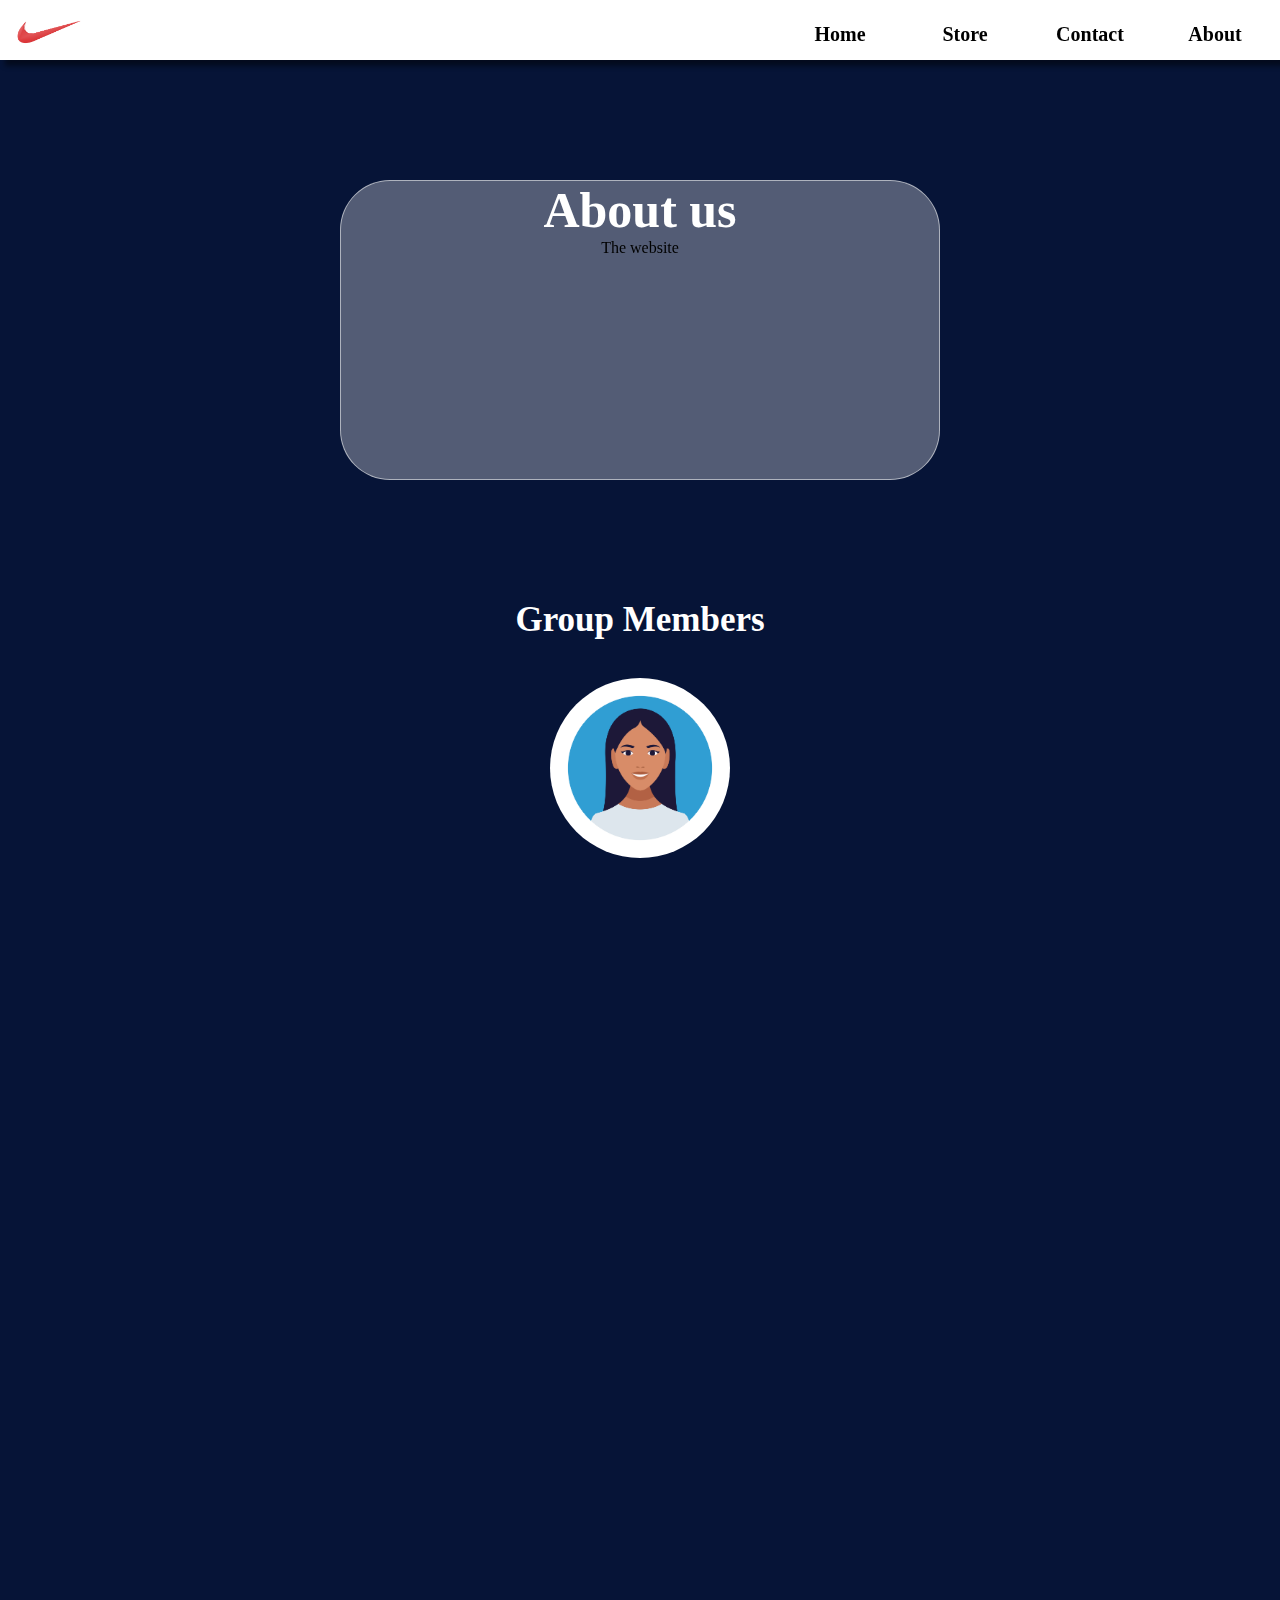
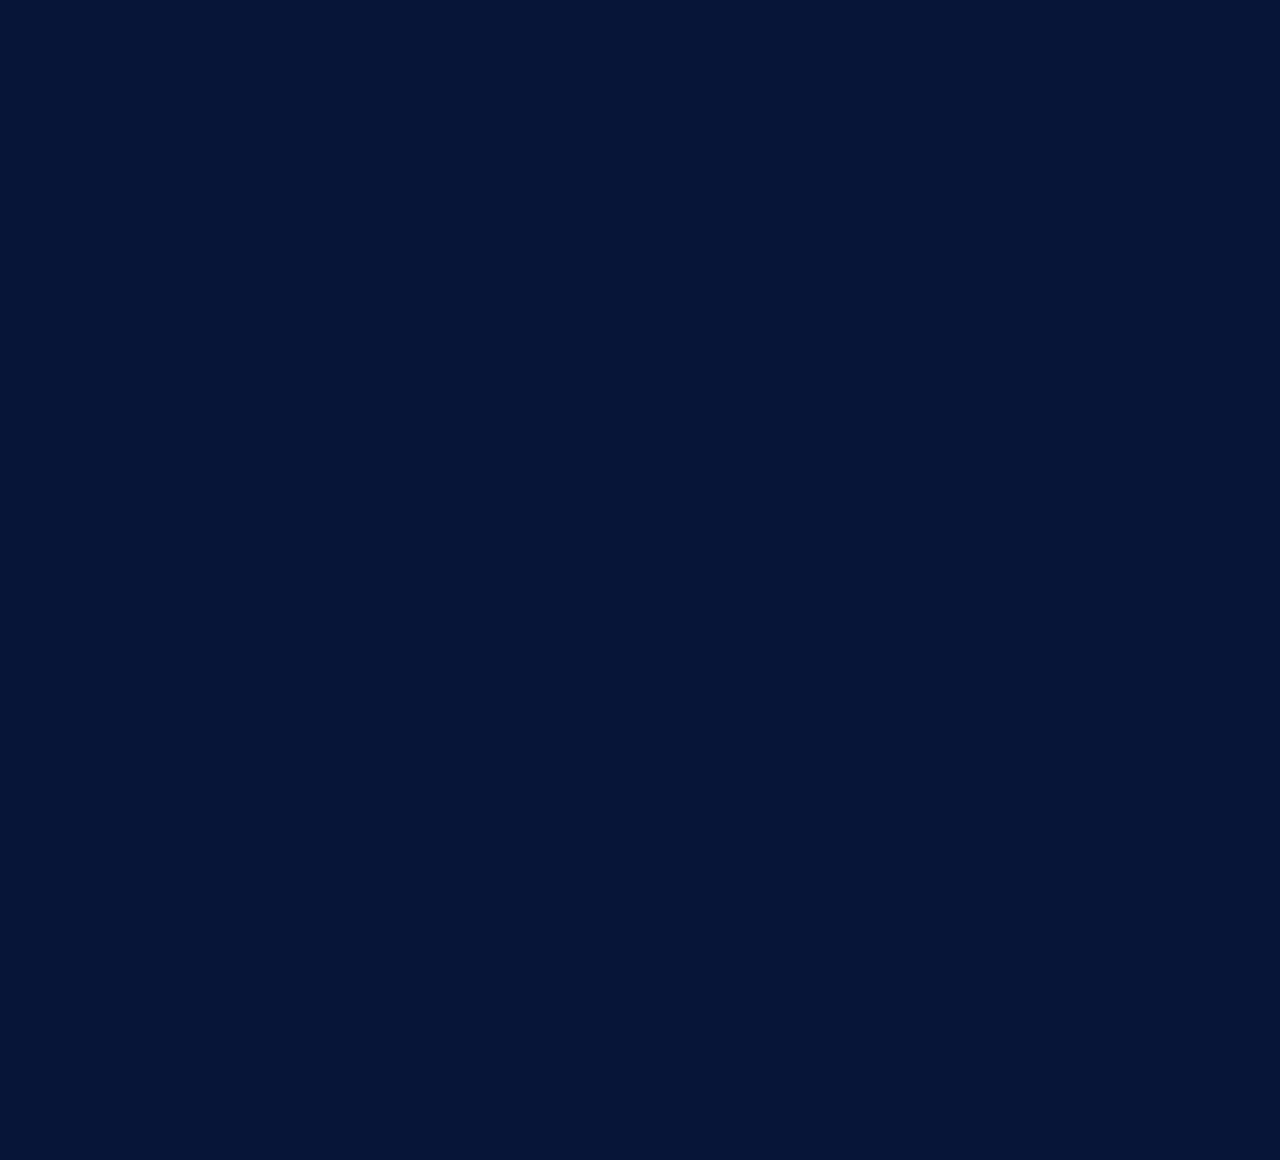
<file: About.html>
<!DOCTYPE html>
<html lang="en">
  <head>
    <meta charset="UTF-8" />
    <meta name="viewport" content="width=device-width, initial-scale=1.0" />
    <title>Nike-cambodia</title>
    <link rel="shortcut icon" href="./icon/logo.png" type="image/x-icon" />
    <link rel="stylesheet" href="About.css">
    <link href="https://unpkg.com/aos@2.3.1/dist/aos.css" rel="stylesheet">
  </head>
  <body>
    <div class="navbar" data-aos="fade-down" data-aos-delay="200" data-aos-duration="2000">
      <a href="#" class="logo"><img src="./icon/logo.png"></a>
      <input type="checkbox" id="toggler">
      <label for="toggler"><img src="./icon/menu.png"></label>
      <div class="menu">
        <ul class="list">
          <li>
            <a href="index.html">Home</a>
          </li>
          <li>
            <a href="Store.html">Store</a>
          </li>
          <li>
            <a href="Contact.html">Contact</a>
          </li>
          <li>
            <a href="About.html">About</a>
          </li>
        </ul> 
      </div>   
    </div>
  </div>
</div>
<div class="about-page" data-aos="zoom-in-up" data-aos-delay="200" data-aos-duration="2000">
  <div class="page-text">
    <h1>About us</h1>
    <p>The website</p>
  </div>
</div>
<div class="member-group">
  <h1>Group Members</h1>
  <div class="member-info">
    <div class="member">
      <div class="frame">
        <img data-aos="fade-right" data-aos-delay="80" data-aos-duration="1000" src="./img/trytik.jpg">
      </div>
      <div class="info-text" data-aos="fade-left" data-aos-delay="80" data-aos-duration="1000">
        <p>Hello, my name is Try Tik,</p>
        <p>I am a student IT, year 3</p>
        <p>I am a team member Group 3</p>
      </div>
    </div>
  </div>
</div>
<div class="member-group">
  <div class="member-info">
    <div class="member">
      <div class="frame">
        <img data-aos="fade-left" data-aos-delay="80" data-aos-duration="1000" src="./img/bona.jpg">
      </div>
      <div class="info-text" data-aos="fade-right" data-aos-delay="80" data-aos-duration="1000">
        <p>Hello, my name is Phal Bona,</p>
        <p>I am a student IT, year 3</p>
        <p>I am a leader team member Group 3</p>
      </div>
    </div>
  </div>
</div>
<div class="member-group">
  <div class="member-info">
    <div class="member">
      <div class="frame">
        <img data-aos="fade-right" data-aos-delay="80" data-aos-duration="1000" src="./img/lang.jpg">
      </div>
      <div class="info-text" data-aos="fade-left" data-aos-delay="80" data-aos-duration="1000">
        <p>Hello, my name is Oeung Sunlang,</p>
        <p>I am a student IT, year 3</p>
        <p>I am a team member Group 3</p>
      </div>
    </div>
  </div>
</div>
<div class="member-group">
  <div class="member-info">
    <div class="member">
      <div class="frame">
        <img data-aos="fade-left" data-aos-delay="80" data-aos-duration="1000" src="./img/oun.jpg">
      </div>
      <div class="info-text" data-aos="fade-right" data-aos-delay="80" data-aos-duration="1000">
        <p>Hello, my name is Yan Sreyoun,</p>
        <p>I am a student IT, year 3</p>
        <p>I am a team member Group 3</p>
      </div>
    </div>
  </div>
</div>
  </body>
  <script src="https://unpkg.com/aos@2.3.1/dist/aos.js"></script>
  <script>
    AOS.init();
  </script>
</html>
</file>
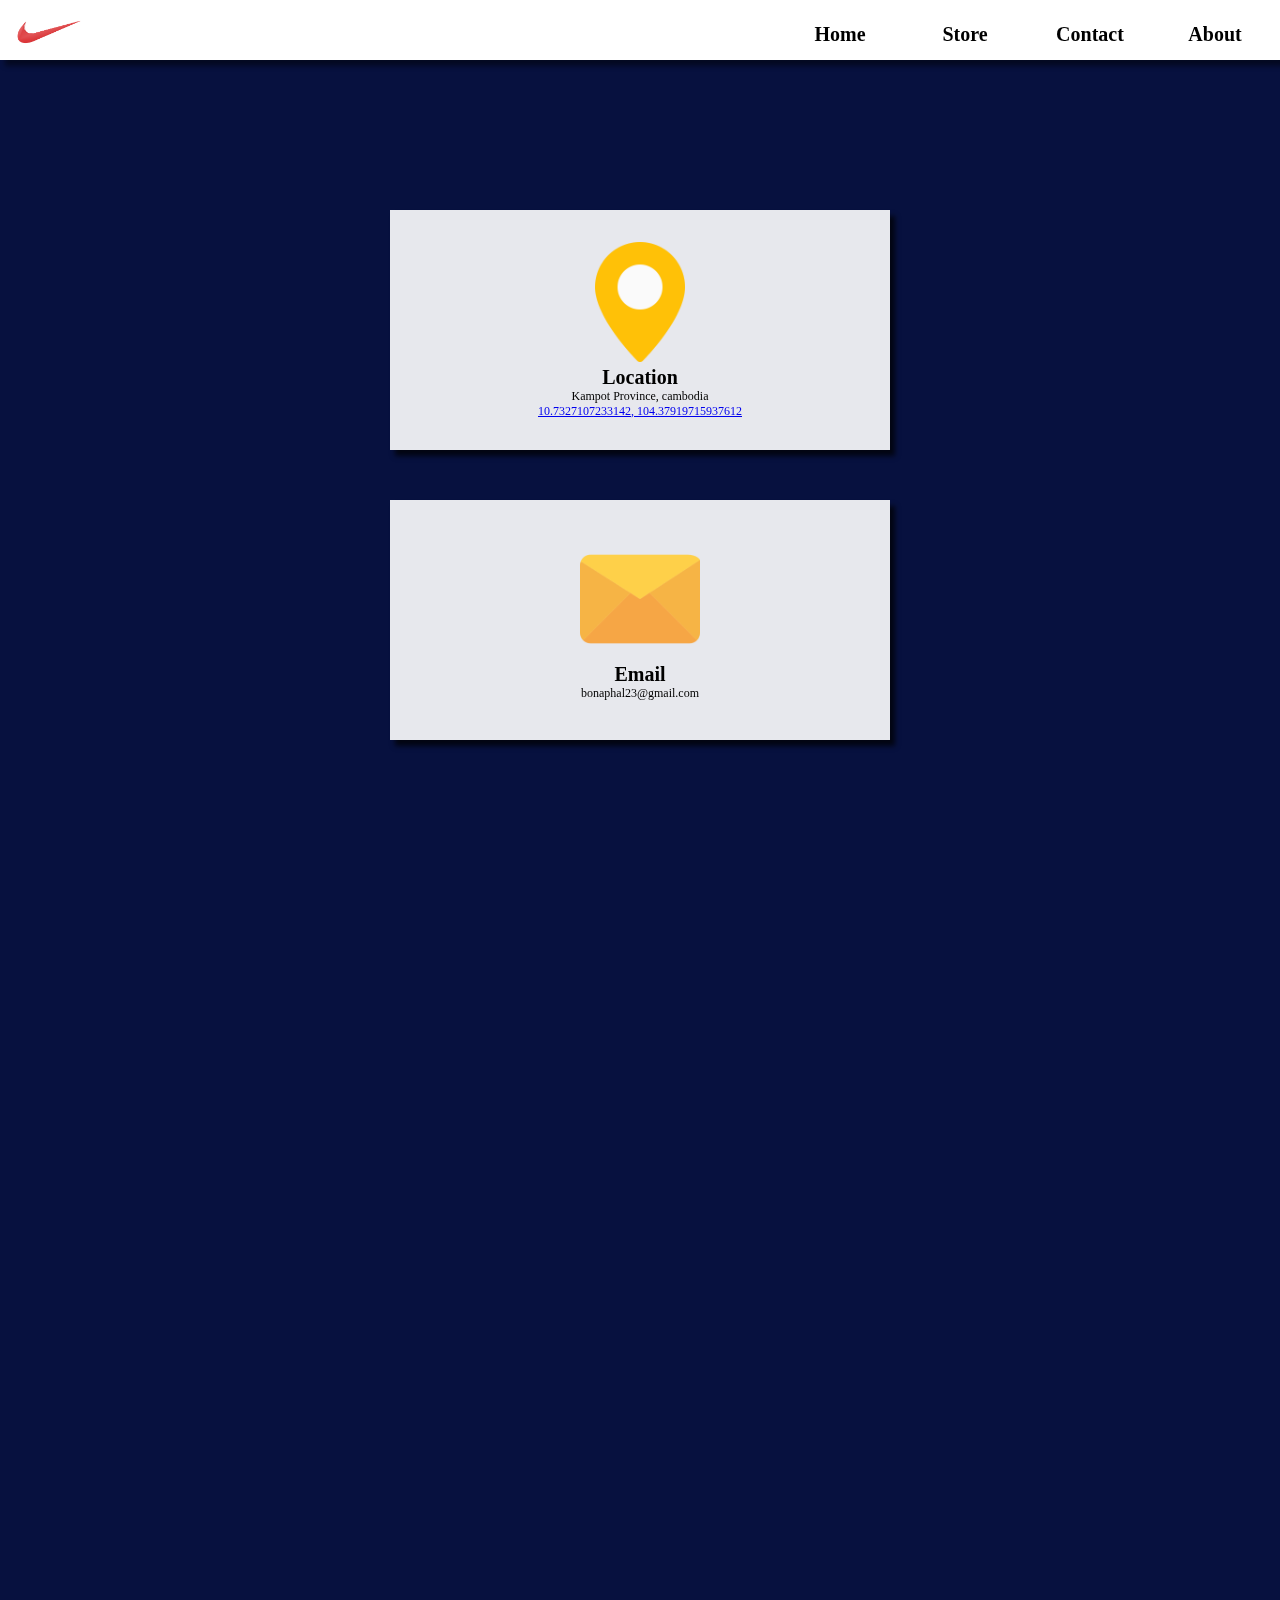
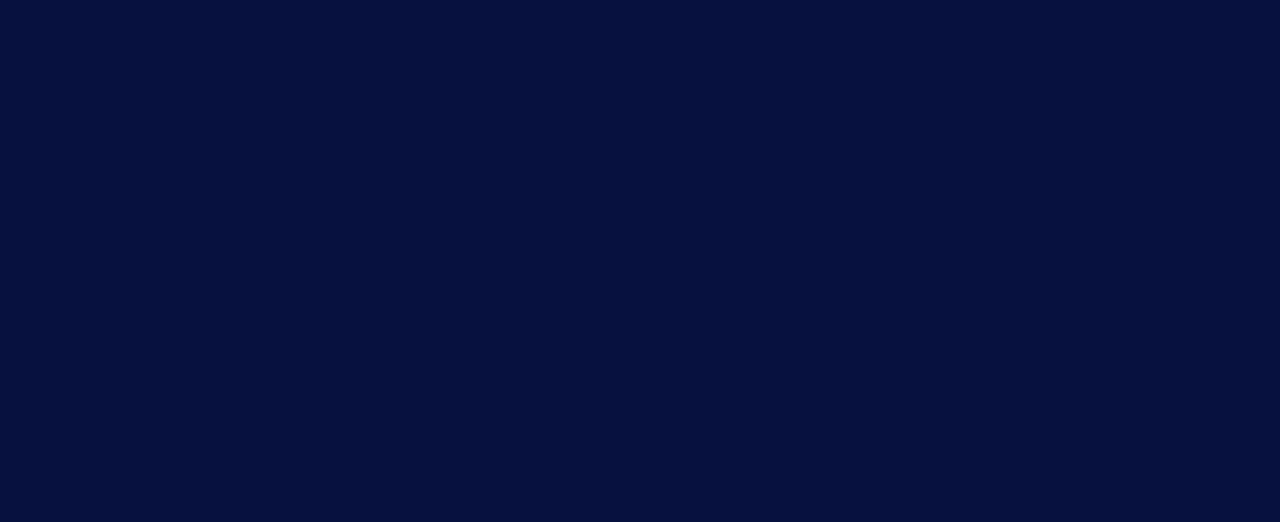
<file: Contact.html>
<!DOCTYPE html>
<html lang="en">
<head>
    <meta charset="UTF-8">
    <meta name="viewport" content="width=device-width, initial-scale=1.0">
    <title>Nike-cambodia</title>
    <link rel="shortcut icon" href="./icon/logo.png" type="image/x-icon">
    <link rel="stylesheet" href="Contact.css">
    <link href="https://unpkg.com/aos@2.3.1/dist/aos.css" rel="stylesheet">
</head>
<body>
    <div class="navbar" data-aos="fade-down" data-aos-delay="80" data-aos-duration="2000">
        <a href="#" class="logo"><img src="./icon/logo.png"></a>
        <input type="checkbox" id="toggler">
        <label for="toggler"><img src="./icon/menu.png"></label>
        <div class="menu">
          <ul class="list">
            <li>
                <a href="index.html">Home</a>
              </li>
            <li>
              <a href="Store.html">Store</a>
            </li>
            <li>
              <a href="Contact.html">Contact</a>
            </li>
            <li>
              <a href="About.html">About</a>
            </li>
          </ul> 
        </div>   
      </div>
    </div>
  </div>
    <div class="contact-us">
       <div class="box">
        <div class="box-us" data-aos="zoom-in-up" data-aos-delay="100" data-aos-duration="2000">
          <div class="item">
            <img src="./icon/map.png">
            <h2>Location</h2>
            <p>Kampot Province, cambodia</p>
            <p><a href="https://www.google.com/maps/place/%E1%9E%81%E1%9F%81%E1%9E%8F%E1%9F%92%E1%9E%8F%E1%9E%80%E1%9F%86%E1%9E%96%E1%9E%8F/@10.754226,104.350506,12z/data=!4m6!3m5!1s0x310905ad816f8233:0xfcf397aabf9d3301!8m2!3d10.7325351!4d104.3791912!16zL20vMDJoMjVm?hl=km&entry=ttu">10.7327107233142, 104.37919715937612</a></p>
          </div>
        </div>
        <div class="box-us" data-aos="zoom-in-up" data-aos-delay="100" data-aos-duration="2000">
          <div class="item">
            <img src="./icon/email.png">
            <h2>Email</h2>
            <p>bonaphal23@gmail.com</p>
          </div>
        </div>
        <div class="box-us" data-aos="zoom-in-up" data-aos-delay="100" data-aos-duration="2000">
           <div class="item">
            <img src="./icon/time.png">
            <h2>Office Time</h2>
            <p>Mon-Fri 7:00pm-4:00pm</p>
            <p>Fro-Mon 7:00pm-5:00pm</p>
           </div>
        </div>
       </div>
    </div> 
        <div class="form-contact">
            <div class="form" data-aos="fade-left" data-aos-delay="100" data-aos-duration="2000">
              <h1>Contact</h1>
                <div class="input">
                    <input type="text" placeholder="Name">
                </div>
                <div class="input">
                    <input type="email" placeholder="Email">
                </div>
                <div class="input">
                    <input type="number" placeholder="Phone number">
                </div>
                <div class="input">
                  <textarea placeholder="message"></textarea>
              </div>
              <div class="btn">
                <button>Submit</button>
              </div>
              <div class="map" data-aos="fade-up" data-aos-delay="100" data-aos-duration="2000">
                <iframe src="https://www.google.com/maps/embed?pb=!1m18!1m12!1m3!1d62720.40471765101!2d104.33799102886096!3d10.732532389695471!2m3!1f0!2f0!3f0!3m2!1i1024!2i768!4f13.1!3m3!1m2!1s0x310905ad816f8233%3A0xfcf397aabf9d3301!2z4Z6B4Z-B4Z6P4Z-S4Z6P4Z6A4Z-G4Z6W4Z6P!5e0!3m2!1skm!2skh!4v1721484634596!5m2!1skm!2skh" width="600" height="450" style="border:0;" allowfullscreen="" loading="lazy" referrerpolicy="no-referrer-when-downgrade"></iframe>
              </div>
            </div>
        </div>

<script src="https://unpkg.com/aos@2.3.1/dist/aos.js"></script>
<script>
   AOS.init();
</script>
</body>
</html>
</file>
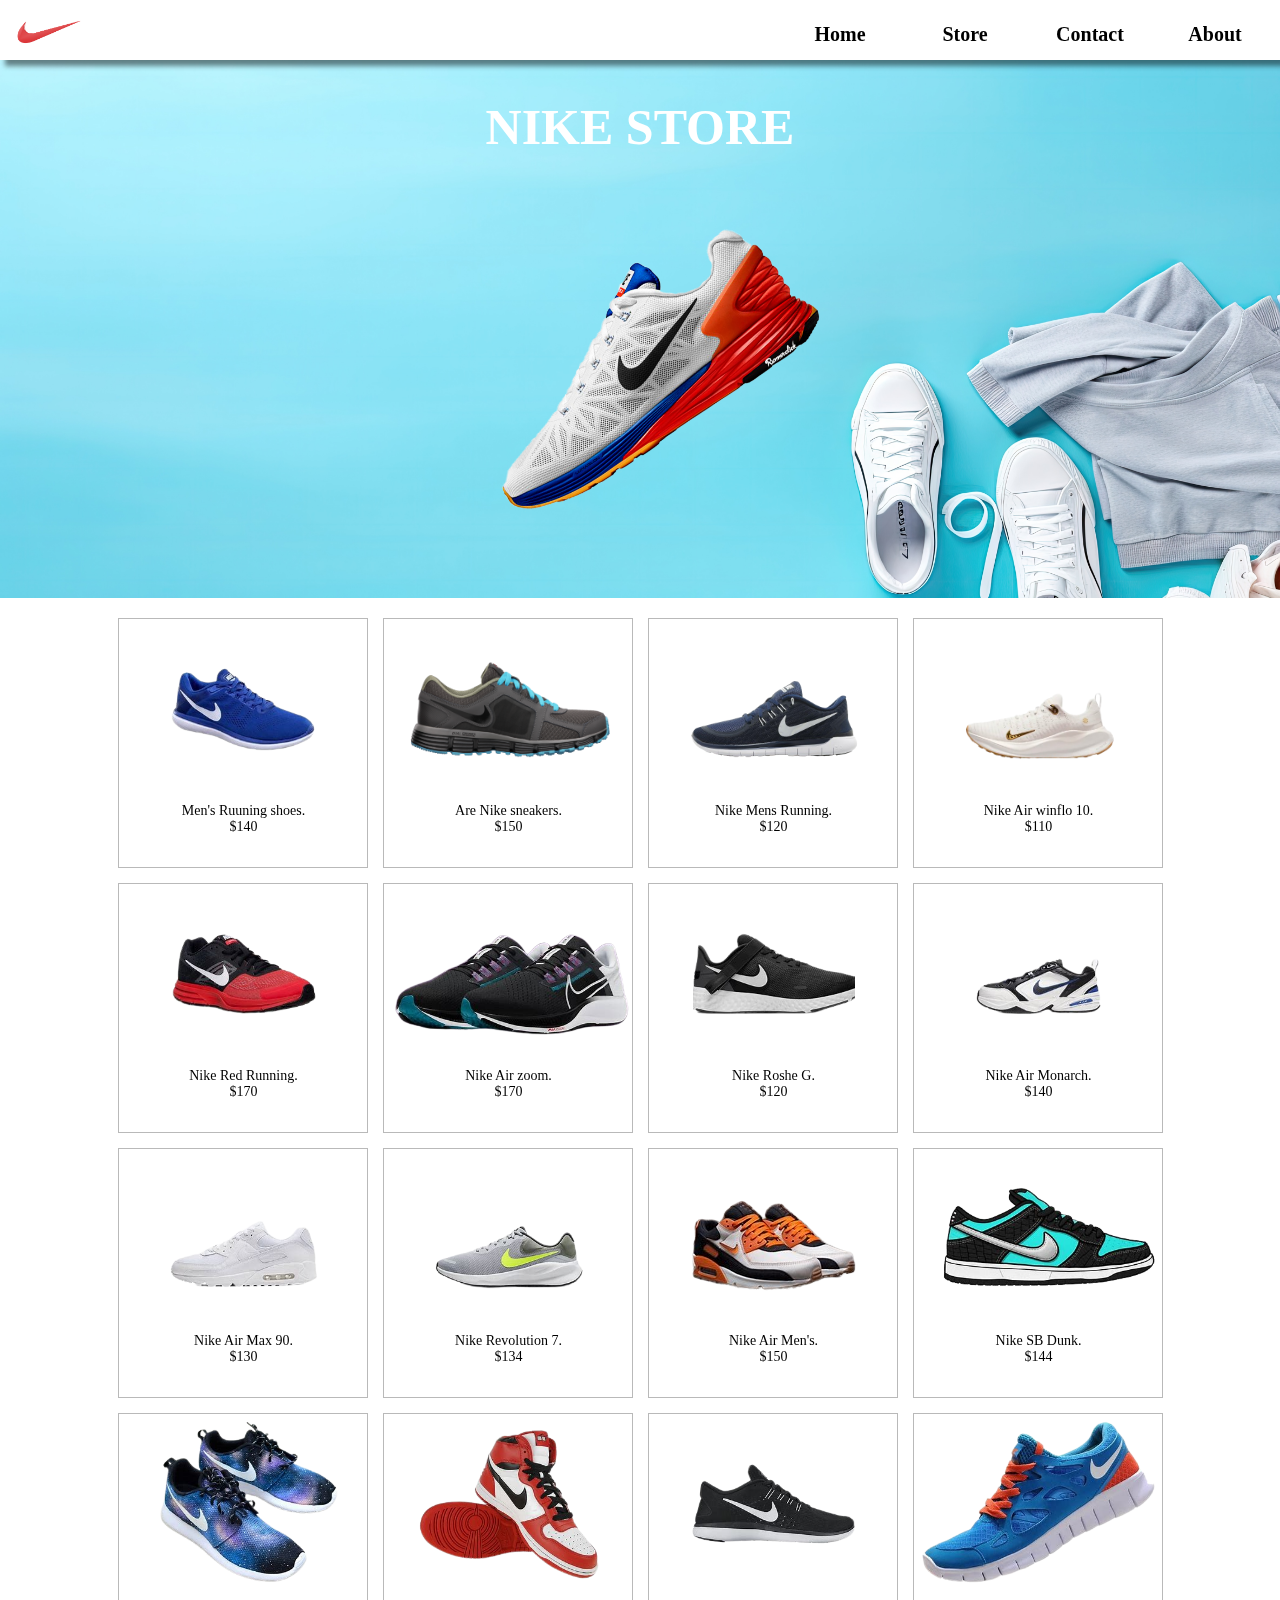
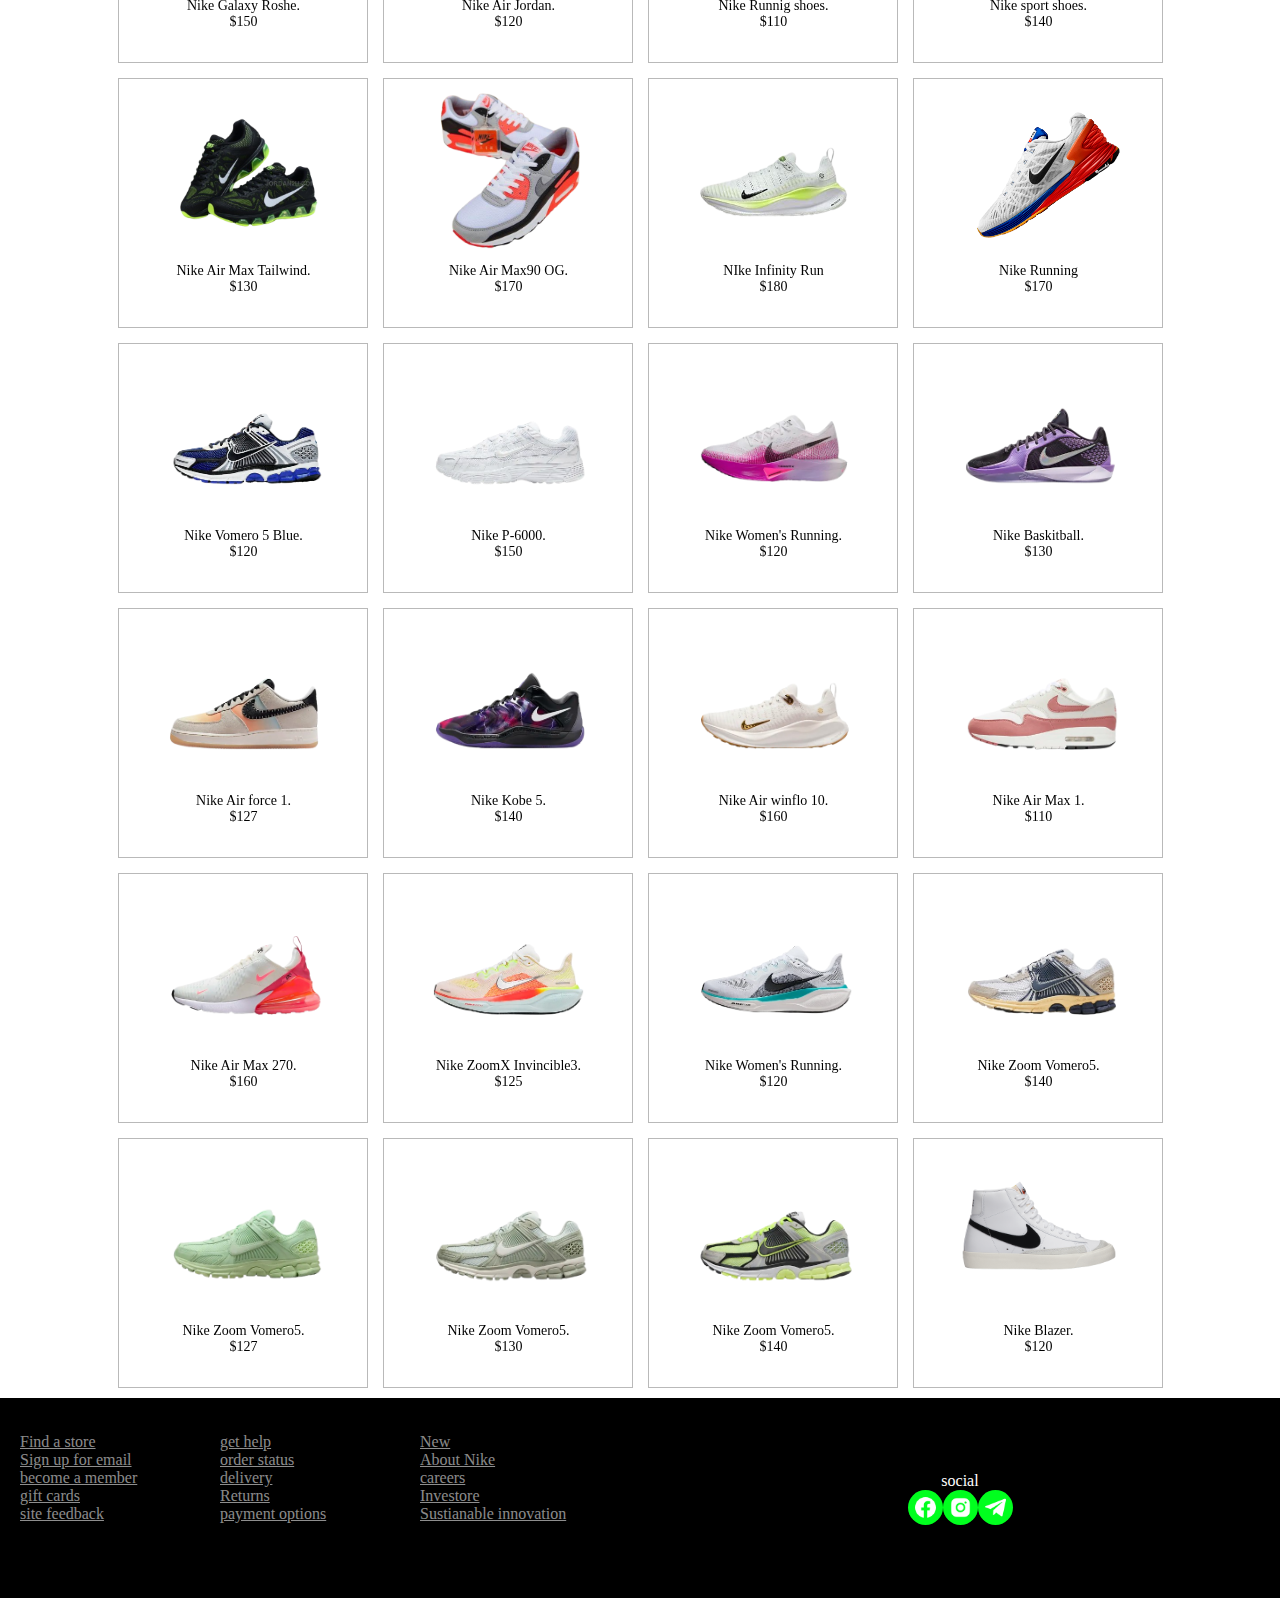
<file: Store.html>
<!DOCTYPE html>
<html lang="en">
<head>
    <meta charset="UTF-8">
    <meta name="viewport" content="width=device-width, initial-scale=1.0">
    <title>Nike-cambodia</title>
    <link rel="shortcut icon" href="./icon/logo.png" type="image/x-icon">
    <link rel="stylesheet" href="Store.css">
    <link href="https://unpkg.com/aos@2.3.1/dist/aos.css" rel="stylesheet">
</head>
<body>
    <div class="navbar" data-aos="fade-down" data-aos-delay="200" data-aos-duration="2000">
        <a href="#" class="logo"><img src="./icon/logo.png"></a>
        <input type="checkbox" id="toggler">
        <label for="toggler"><img src="./icon/menu.png"></label>
        <div class="menu">
          <ul class="list">
            <li>
              <a href="index.html">Home</a>
            </li>
            <li>
              <a href="Store.html">Store</a>
            </li>
            <li>
              <a href="Contact.html">Contact</a>
            </li>
            <li>
              <a href="About.html">About</a>
            </li>
          </ul> 
        </div>   
      </div>
    </div>
  </div>
  <div class="title">
    <div class="name">
        <h1 data-aos="zoom-in" data-aos-delay="200" data-aos-duration="2000">NIKE STORE</h1>
        <img data-aos="fade-left" data-aos-delay="200" data-aos-duration="2000" src="./img/nike.png">
    </div>
  </div>
  <div id="itemList" class="container">
    <div class="box" data-aos="fade-up" data-aos-delay="300">
        <div class="items">
            <figure class="caption">
              <img src="./img/m1 (1).png">
              <p>Men's Ruuning shoes.</p>
              <p>$140</p>
              <figcaption><a href="#">Buy Now</a></figcaption>
            </figure>
        </div>
        <div class="items">
             <figure class="caption">
               <img src="./img/m2.png">
              <p>Are Nike sneakers.</p>
              <p>$150</p>
              <figcaption><a href="#">Buy Now</a></figcaption>
             </figure>
        </div>
        <div class="items">
             <figure class="caption">
               <img src="./img/m1 (2).png">
              <p>Nike Mens Running.</p>
              <p>$120</p>
              <figcaption><a href="#">Buy Now</a></figcaption>
             </figure>
        </div>
        <div class="items">
             <figure class="caption">
               <img src="./img/nike1 (8).png">
              <p>Nike Air winflo 10.</p>
              <p>$110</p>
              <figcaption><a href="#">Buy Now</a></figcaption>
             </figure>
        </div>
        <div class="items">
             <figure class="caption">
              <img src="./img/m1 (3).png">
              <p>Nike Red Running.</p>
              <p>$170</p>
              <figcaption><a href="#">Buy Now</a></figcaption>
             </figure>
        </div>
        <div class="items">
             <figure class="caption">
               <img src="./img/m1 (4).png">
              <p>Nike Air zoom.</p>
              <p>$170</p>
              <figcaption><a href="#">Buy Now</a></figcaption>
             </figure>
        </div>
        <div class="items">
             <figure class="caption">
              <img src="./img/m1 (5).png">
              <p>Nike Roshe G.</p>
              <p>$120</p>
              <figcaption><a href="#">Buy Now</a></figcaption>
             </figure>
        </div>
        <div class="items">
             <figure class="caption">
               <img src="./img/m1 (6).png">
              <p>Nike Air Monarch.</p>
              <p>$140</p>
              <figcaption><a href="#">Buy Now</a></figcaption>
             </figure>
        </div>
        <div class="items">
             <figure class="caption">
               <img src="./img/m1 (7).png">
              <p>Nike Air Max 90.</p>
              <p>$130</p>
              <figcaption><a href="#">Buy Now</a></figcaption>
             </figure>
        </div>
        <div class="items">
             <figure class="caption">
               <img src="./img/m1 (8).png">
              <p>Nike Revolution 7.</p>
              <p>$134</p>
              <figcaption><a href="#">Buy Now</a></figcaption>
             </figure>
        </div>
        <div class="items">
             <figure class="caption">
               <img src="./img/m1 (9).png">
              <p>Nike Air Men's.</p>
              <p>$150</p>
              <figcaption><a href="#">Buy Now</a></figcaption>
             </figure>
        </div>
        <div class="items">
             <figure class="caption">
               <img src="./img/m1 (10).png">
              <p>Nike SB Dunk.</p>
              <p>$144</p>
              <figcaption><a href="#">Buy Now</a></figcaption>
             </figure>
        </div>
        <div class="items">
             <figure class="caption">
               <img src="./img/m1 (11).png">
              <p>Nike Galaxy Roshe.</p>
              <p>$150</p>
              <figcaption><a href="#">Buy Now</a></figcaption>
             </figure>
        </div>
        <div class="items">
             <figure class="caption">
               <img src="./img/m1 (12).png">
              <p>Nike Air Jordan.</p>
              <p>$120</p>
              <figcaption><a href="#">Buy Now</a></figcaption>
             </figure>
        </div>
        <div class="items">
             <figure class="caption">
               <img src="./img/m1 (13).png">
              <p>Nike Runnig shoes.</p>
              <p>$110</p>
              <figcaption><a href="#">Buy Now</a></figcaption>
             </figure>
        </div>
        <div class="items">
             <figure class="caption">
               <img src="./img/m1 (14).png">
              <p>Nike sport shoes.</p>
              <p>$140</p>
              <figcaption><a href="#">Buy Now</a></figcaption>
             </figure>
        </div>
        <div class="items">
             <figure class="caption">
               <img src="./img/m1 (15).png">
              <p>Nike Air Max Tailwind.</p>
              <p>$130</p>
              <figcaption><a href="#">Buy Now</a></figcaption>
             </figure>
        </div>
        <div class="items">
             <figure class="caption">
               <img src="./img/m1 (16).png">
              <p>Nike Air Max90 OG.</p>
              <p>$170</p>
              <figcaption><a href="#">Buy Now</a></figcaption>
             </figure>
        </div>
        <div class="items">
             <figure class="caption">
               <img src="./img/m1 (17).png">
              <p>NIke Infinity Run</p>
              <p>$180</p>
              <figcaption><a href="#">Buy Now</a></figcaption>
             </figure>
        </div>
        <div class="items">
             <figure class="caption">
               <img src="./img/nike.png">
              <p>Nike Running</p>
              <p>$170</p>
              <figcaption><a href="#">Buy Now</a></figcaption>
             </figure>
        </div>
        <div class="items">
             <figure class="caption">
               <img src="./img/nike1 (5).png">
              <p>Nike Vomero 5 Blue.</p>
              <p>$120</p>
              <figcaption><a href="#">Buy Now</a></figcaption>
             </figure>
          </div>
          <div class="items">
             <figure class="caption">
               <img src="./img/nike1 (2).png">
              <p>Nike P-6000.</p>
              <p>$150</p>
              <figcaption><a href="#">Buy Now</a></figcaption>
             </figure>
          </div>
          <div class="items">
             <figure class="caption">
               <img src="./img/nike1 (1).png">
              <p>Nike Women's Running.</p>
              <p>$120</p>
              <figcaption><a href="#">Buy Now</a></figcaption>
             </figure>
          </div>
          <div class="items">
             <figure class="caption">
               <img src="./img/nike1 (6).png">
              <p>Nike Baskitball.</p>
              <p>$130</p>
              <figcaption><a href="#">Buy Now</a></figcaption>
             </figure>
          </div>
          <div class="items">
             <figure class="caption">
               <img src="./img/nike1 (3).png">
              <p>Nike Air force 1.</p>
              <p>$127</p>
              <figcaption><a href="#">Buy Now</a></figcaption>
             </figure>
          </div>
          <div class="items">
             <figure class="caption">
               <img src="./img/nike1 (7).png">
              <p>Nike Kobe 5.</p>
              <p>$140</p>
              <figcaption><a href="#">Buy Now</a></figcaption>
             </figure>
          </div>
          <div class="items">
             <figure class="caption">
               <img src="./img/nike1 (8).png">
              <p>Nike Air winflo 10.</p>
              <p>$160</p>
              <figcaption><a href="#">Buy Now</a></figcaption>
             </figure>
          </div>
          <div class="items">
             <figure class="caption">
               <img src="./img/nike1 (9).png">
              <p>Nike Air Max 1.</p>
              <p>$110</p>
              <figcaption><a href="#">Buy Now</a></figcaption>
             </figure>
          </div>
          <div class="items">
             <figure class="caption">
               <img src="./img/nike1 (10).png">
              <p>Nike Air Max 270.</p>
              <p>$160</p>
              <figcaption><a href="#">Buy Now</a></figcaption>
             </figure>
          </div>
          <div class="items">
             <figure class="caption">
               <img src="./img/nike1 (11).png">
              <p>Nike ZoomX Invincible3.</p>
              <p>$125</p>
              <figcaption><a href="#">Buy Now</a></figcaption>
             </figure>
          </div>
          <div class="items">
             <figure class="caption">
               <img src="./img/nike1 (12).png">
              <p>Nike Women's Running.</p>
              <p>$120</p>
              <figcaption><a href="#">Buy Now</a></figcaption>
             </figure>
          </div>
          <div class="items">
             <figure class="caption">
               <img src="./img/nike1 (13).png">
              <p>Nike Zoom Vomero5.</p>
              <p>$140</p>
              <figcaption><a href="#">Buy Now</a></figcaption>
             </figure>
          </div>
          <div class="items">
             <figure class="caption">
               <img src="./img/nike1 (14).png">
              <p>Nike Zoom Vomero5.</p>
              <p>$127</p>
              <figcaption><a href="#">Buy Now</a></figcaption>
             </figure>
          </div>
          <div class="items">
             <figure class="caption">
               <img src="./img/nike1 (15).png">
              <p>Nike Zoom Vomero5.</p>
              <p>$130</p>
              <figcaption><a href="#">Buy Now</a></figcaption>
             </figure>
          </div>
          <div class="items">
             <figure class="caption">
               <img src="./img/nike1 (16).png">
              <p>Nike Zoom Vomero5.</p>
              <p>$140</p>
              <figcaption><a href="#">Buy Now</a></figcaption>
             </figure>
          </div>
          <div class="items">
             <figure class="caption">
               <img src="./img/nike-blazer.png">
              <p>Nike Blazer.</p>
              <p>$120</p>
              <figcaption><a href="#">Buy Now</a></figcaption>
             </figure>
          </div>
    </div>
  </div>
  <div class="footer">
    <div class="foot-bottom">
     <div class="foot-nav">
       <div class="nav-link">
         <a href="#">Find a store</a><br>
         <a href="#">Sign up for email</a><br>
         <a href="#">become a member</a><br>
         <a href="#">gift cards</a><br>
         <a href="#">site feedback</a>
       </div>
       <div class="nav-link">
         <a href="#">get help</a><br>
         <a href="#">order status</a><br>
         <a href="#">delivery</a><br>
         <a href="#">Returns</a><br>
         <a href="#">payment options</a>
       </div>
       <div class="nav-link">
         <a href="#">New</a><br>
         <a href="#">About Nike</a><br>
         <a href="#">careers</a><br>
         <a href="#">Investore</a><br>
         <a href="#">Sustianable innovation</a>
       </div>
     </div>
     <div class="foot-social">
       <div class="social-link">
         <label for="media">social</label>
         <div class="media">
           <a href="#"><img src="./icon/facebook.png"></a>
           <a href="#"><img src="./icon/instagram.png"></a>
           <a href="#"><img src="./icon/telegram.png"></a>
         </div>
       </div>
     </div>
    </div>
   </div>
  <script src="https://unpkg.com/aos@2.3.1/dist/aos.js"></script>
  <script>
    AOS.init();
  </script>
</body>
</html>
</file>
<file: About.css>
* {
  margin: 0;
  padding: 0;
  box-sizing: border-box;
}
html::-webkit-scrollbar {
  display: none;
}
body {
  background-color: #061437;
}
.navbar {
  display: flex;
  flex-wrap: wrap;
  text-align: center;
  align-items: center;
  justify-content: space-between;
  padding: 15px;
  width: 100%;
  height: 60px;
  background-color: #ffffff;
  box-shadow: 5px 6px 5px rgba(0, 0, 0, 0.473);
}
.logo img {
  height: 34px;
}
.list li {
  width: 100px;
}
.navbar a {
  text-decoration: none;
  color: rgb(0, 0, 0);
  font-size: 20px;
  font-family: "Agency FB";
  font-weight: bold;
}
.navbar a:hover {
  color: #ff0037;
}
.logo {
  margin-right: 50px;
}
.list {
  list-style: none;
  gap: 25px;
  display: flex;
}
#toggler,
.navbar label {
  display: none;
}
.about-page {
  width: 100%;
  height: 540px;
  display: flex;
  justify-content: center;
  align-items: center;
}
.about-page .page-text {
  width: 600px;
  height: 300px;
  background-color: #ffffff4f;
  border-radius: 50px;
  border: 1px solid #ffffff88;
  text-align: center;
}
.about-page .page-text h1 {
  color: #fff;
  font-size: 50px;
  font-family: "Bauhaus 93 Regular";
}
.member-group {
  height: 540px;
  width: 100%;
  text-align: center;
}
.member-group h1 {
  font-size: 35px;
  color: #fff;
}
.member-info {
  height: 400px;
  width: 100%;
  display: flex;
  justify-content: center;
  align-items: center;
}
.member {
  text-align: center;
}
.member .frame img {
  height: 180px;
  border-radius: 50%;
}
.member .info-text {
  width: 400px;
  height: 140px;
  background-color: #fff;
  border-radius: 46px;
}
.member .info-text p {
  padding: 4px;
  font-size: 18px;
  font-family: "lucida Sans";
}
.member .info-text p::selection {
  background-color: red;
}

@media screen and (max-width: 700px) {
  .navbar a {
    color: #ffffff;
  }
  .navbar {
    padding: 45px;
  }
  .menu {
    width: 100%;
    height: 220px;
    overflow: hidden;
    background-color: #ffffff5a;
  }
  .menu li:hover {
    background-color: #000000;
    width: 100%;
  }
  .list {
    flex-direction: column;
    align-items: center;
    padding: 30px;
  }
  .navbar label {
    display: inline-flex;
    align-items: center;
    cursor: pointer;
  }
  .navbar label img {
    height: 30px;
  }
  #toggler:checked ~ .menu {
    max-height: 100%;
  }
  .about-page .page-text {
    margin-top: 100px;
    width: 400px;
    height: 200px;
  }
  .member-group h1 {
    font-size: 25px;
  }
  .member .frame img {
    height: 90px;
  }
  .member .info-text {
    height: 90px;
    width: 100px;
  }
  .member .info-text p {
    font-size: 14px;
  }
}
@media screen and (max-width: 600px) {
  .menu {
    height: 190px;
  }
  .list li a {
    font-size: 14px;
  }
  .about-page .page-text {
    width: 300px;
    height: 200px;
  }
  .about-page .page-text h1 {
    font-size: 20px;
  }
  .member-group {
    height: 300px;
  }
  .member .frame img {
    height: 70px;
  }
  .member .info-text {
    width: 250px;
    height: 80px;
  }
  .member .info-text p {
    font-size: 12px;
  }
}
</file>
<file: Contact.css>
* {
  margin: 0;
  padding: 0;
  box-sizing: border-box;
}
html::-webkit-scrollbar {
  display: none;
}
body {
  background-color: rgb(7, 17, 63);
}
.navbar {
  display: flex;
  flex-wrap: wrap;
  text-align: center;
  align-items: center;
  justify-content: space-between;
  padding: 15px;
  width: 100%;
  height: 60px;
  background-color: #ffffff;
  box-shadow: 5px 6px 5px rgba(0, 0, 0, 0.473);
}
.logo img {
  height: 34px;
}
.list li {
  width: 100px;
}
.navbar a {
  text-decoration: none;
  color: rgb(0, 0, 0);
  font-size: 20px;
  font-family: "Agency FB";
  font-weight: bold;
}
.navbar a:hover {
  color: #ff0037;
}
.logo {
  margin-right: 50px;
}
.list {
  list-style: none;
  gap: 25px;
  display: flex;
}
#toggler,
.navbar label {
  display: none;
}
.contact-us {
  display: flex;
  justify-content: center;
  align-items: center;
}
.box {
  margin-top: 100px;
}
.box-us {
  margin-top: 50px;
  height: 240px;
  width: 500px;
  background-color: rgba(255, 255, 255, 0.906);
  display: flex;
  justify-content: center;
  align-items: center;
  text-align: center;
  box-shadow: 5px 6px 5px rgba(0, 0, 0, 0.721);
}
.box-us .item img {
  height: 120px;
}
.box-us .item h2 {
  font-family: "lucida Sans";
  font-size: 20px;
}
.box-us .item p {
  font-family: "lucida Sans";
  font-size: 12px;
}
.form-contact {
  display: flex;
  justify-content: center;
  align-items: center;
  margin-top: 50px;
}
.form-contact .form {
  text-align: center;
  width: 500px;
  height: 470px;
  border: 1px solid black;
  background-image: url(./img/bgcon.jpg);
  background-position: center;
  background-size: cover;
}
.form-contact .form h1 {
  font-size: 60px;
  font-family: "lucida Sans";
}
.form .input {
  margin-top: 20px;
}
.form .input input {
  height: 35px;
  width: 350px;
  color: #ffffff;
  background-color: rgb(7, 17, 63);
  border: none;
}
.form .input input:hover {
  background-color: rgba(7, 17, 63, 0.858);
}
.form .input input::placeholder {
  color: #ffffff63;
  font-family: "lucida Sans";
}
.form .input textarea {
  width: 350px;
  height: 35px;
  color: #ffffff;
  background-color: rgb(7, 17, 63);
}
.form .input textarea:hover {
  background-color: rgba(7, 17, 63, 0.858);
}
.form .input textarea::placeholder {
  color: #ffffff63;
  font-family: "lucida Sans";
}
.form .btn {
  margin-top: 30px;
}
.form .btn button {
  width: 150px;
  height: 34px;
  background-color: rgb(237, 163, 3);
  border: none;
  transition-duration: 0.5s;
  cursor: pointer;
  font-size: 16px;
  font-family: "lucida Sans";
  font-weight: bold;
  border-radius: 20px;
}
.form .btn button:hover {
  transform: scale(0.95);
  background-color: rgba(237, 163, 3, 0.737);
}
.map {
  margin-top: 130px;
}
.map iframe {
  width: 500px;
}

@media screen and (max-width: 700px) {
  .navbar a {
    color: #ffffff;
  }
  .navbar {
    padding: 45px;
  }
  .menu {
    width: 100%;
    height: 220px;
    overflow: hidden;
    background-color: #ffffff5a;
  }
  .menu li:hover {
    background-color: #000000;
    width: 100%;
  }
  .list {
    flex-direction: column;
    align-items: center;
    padding: 30px;
  }
  .navbar label {
    display: inline-flex;
    align-items: center;
    cursor: pointer;
  }
  .navbar label img {
    height: 30px;
  }
  #toggler:checked ~ .menu {
    max-height: 100%;
  }
  .contact-us {
    margin-top: 50px;
  }
}
@media screen and (max-width: 500px) {
  .box-us {
    width: 330px;
  }
  .box-us .item img {
    height: 80px;
  }
  .form-contact .form {
    width: 330px;
  }
  .form .input input {
    width: 270px;
  }
  .form .input textarea {
    width: 270px;
  }
  .map iframe {
    width: 330px;
  }
}
@media screen and (max-width: 460px) {
  .menu {
    height: 190px;
  }
  .list li a {
    font-size: 14px;
  }
}
@media screen and (max-width: 350px) {
  .box-us {
    width: 270px;
    height: 200px;
  }
  .box-us .item img {
    height: 60px;
  }
  .form-contact .form {
    width: 270px;
  }
  .form .input input {
    width: 240px;
  }
  .form .input textarea {
    width: 240px;
  }
  .map iframe {
    width: 270px;
  }
}
</file>
<file: Store.css>
* {
  margin: 0;
  padding: 0;
  box-sizing: border-box;
}
html::-webkit-scrollbar {
  display: none;
}
body {
  background-color: #ffffff;
}
.navbar {
  display: flex;
  flex-wrap: wrap;
  text-align: center;
  align-items: center;
  justify-content: space-between;
  padding: 15px;
  width: 100%;
  height: 60px;
  background-color: #ffffff;
  box-shadow: 5px 6px 5px rgba(0, 0, 0, 0.473);
}
.logo img {
  height: 34px;
}
.list li {
  width: 100px;
}
.navbar a {
  text-decoration: none;
  color: rgb(0, 0, 0);
  font-size: 20px;
  font-family: "Agency FB";
  font-weight: bold;
}
.navbar a:hover {
  color: #ff0037;
}
.logo {
  margin-right: 50px;
}
.list {
  list-style: none;
  gap: 25px;
  display: flex;
}
.title {
  height: 538px;
  width: 100%;
  background-image: url(./img/bgstore.jpg);
  background-position: center;
  background-size: cover;
  display: flex;
  justify-content: center;
  align-items: center;
  text-align: center;
}
.title .name h1 {
  color: #ffffff;
  font-family: "Bauhaus 93 Regular";
  font-size: 50px;
}
.title .name img {
  height: 400px;
}
.container {
  background: #ffffff;
  width: 100%;
  display: flex;
  justify-content: center;
  align-items: center;
  padding-top: 20px;
}
.container .box {
  display: flex;
  width: 100%;
  justify-content: center;
  flex-wrap: wrap;
  gap: 15px;
}
.box .items {
  width: 250px;
  height: 250px;
  border: 1px solid rgba(0, 0, 0, 0.276);
  text-align: center;
  cursor: pointer;
  background-color: #ffffff;
  transition-duration: 0.5s;
}
.box .items p {
  font-size: 14px;
  font-family: "lucida Sans";
  color: #000000;
}
.box .items img {
  height: 180px;
}
.caption {
  width: 250px;
  aspect-ratio: 11/16;
  position: relative;
  overflow: hidden;
  height: 250px;
}
.caption figcaption {
  position: absolute;
  bottom: -3rem;
  background-color: #00ff77;
  padding: 1rem 0;
  width: 140px;
  height: 40px;
  border-radius: 30px;
  text-align: center;
  transition: all 200ms;
}
.caption:hover figcaption {
  bottom: 0;
  display: flex;
  justify-content: center;
  align-items: center;
}
.caption figcaption a {
  color: #fff;
  font-family: "lucida Sans";
  font-weight: bold;
  font-size: 16px;
}
.footer {
  height: 200px;
  margin-top: 10px;
  background-color: #000000;
}

.foot-btn-1 {
  display: flex;
  justify-content: center;
  align-items: center;
  gap: 10px;
}
.foot-bottom {
  background-color: rgb(0, 0, 0);
  width: 100%;
  height: 200px;
  justify-content: space-between;
  display: flex;
  align-items: center;
}
.foot-nav {
  width: 50%;
  display: flex;
  justify-content: center;
  align-items: center;
  height: 200px;
}
.nav-link {
  width: 200px;
  height: 130px;
}
.nav-link a {
  font-family: "Bebas Neue";
  font-size: 16px;
  color: #ffffff8e;
}
.nav-link a:hover {
  color: #00ff1e;
}
.foot-social {
  width: 50%;
  display: flex;
  justify-content: center;
}
.social-link {
  text-align: center;
}
.social-link label {
  color: #fff;
  font-family: "Bebas Neue";
  font-size: 16px;
}
.media {
  display: flex;
  justify-content: center;
}
.media a {
  background-color: #00ff1e;
  width: 35px;
  height: 35px;
  border-radius: 40px;
  display: flex;
  justify-content: center;
  align-items: center;
  transition-duration: 0.5s;
}
.media a:hover {
  background-color: #00ff1e5d;
}
.media a img {
  height: 25px;
}
#toggler,
.navbar label {
  display: none;
}
@media screen and (max-width: 700px) {
  .navbar a {
    color: #ffffff;
  }
  .navbar {
    padding: 45px;
  }
  .menu {
    width: 100%;
    height: 220px;
    overflow: hidden;
    background-color: #ffffff5a;
  }
  .menu li:hover {
    background-color: #000000;
    width: 100%;
  }
  .list {
    flex-direction: column;
    align-items: center;
    padding: 30px;
  }
  .navbar label {
    display: inline-flex;
    align-items: center;
    cursor: pointer;
  }
  .navbar label img {
    height: 30px;
  }
  .title {
    justify-content: center;
    align-items: center;
    display: flex;
  }
  .title .name {
    width: 100%;
    margin-top: 70px;
    display: flex;
  }
  .title .name h1 {
    font-size: 30px;
    text-align: center;
  }
  .title .name img {
    height: 250px;
  }
  #toggler:checked ~ .menu {
    max-height: 100%;
  }
}
@media screen and (max-width: 460px) {
    .menu{
      height: 190px;
    }
    .list li a{
      font-size: 14px;
    }
  .foot-bottom {
    display: block;
    height: 400px;
  }
  .foot-nav {
    display: block;
    height: 400px;
    text-align: center;
    width: 100%;
  }
  .nav-link {
    width: 100%;
  }
  .foot-social {
    background-color: #000000;
    width: 100%;
    height: 80px;
  }
}
@media screen and (max-width: 400px) {
  .box .items {
    width: 100%;
  }
  .title .name h1 {
    font-size: 24px;
  }
  .title .name img {
    height: 200px;
  }
}
</file>
